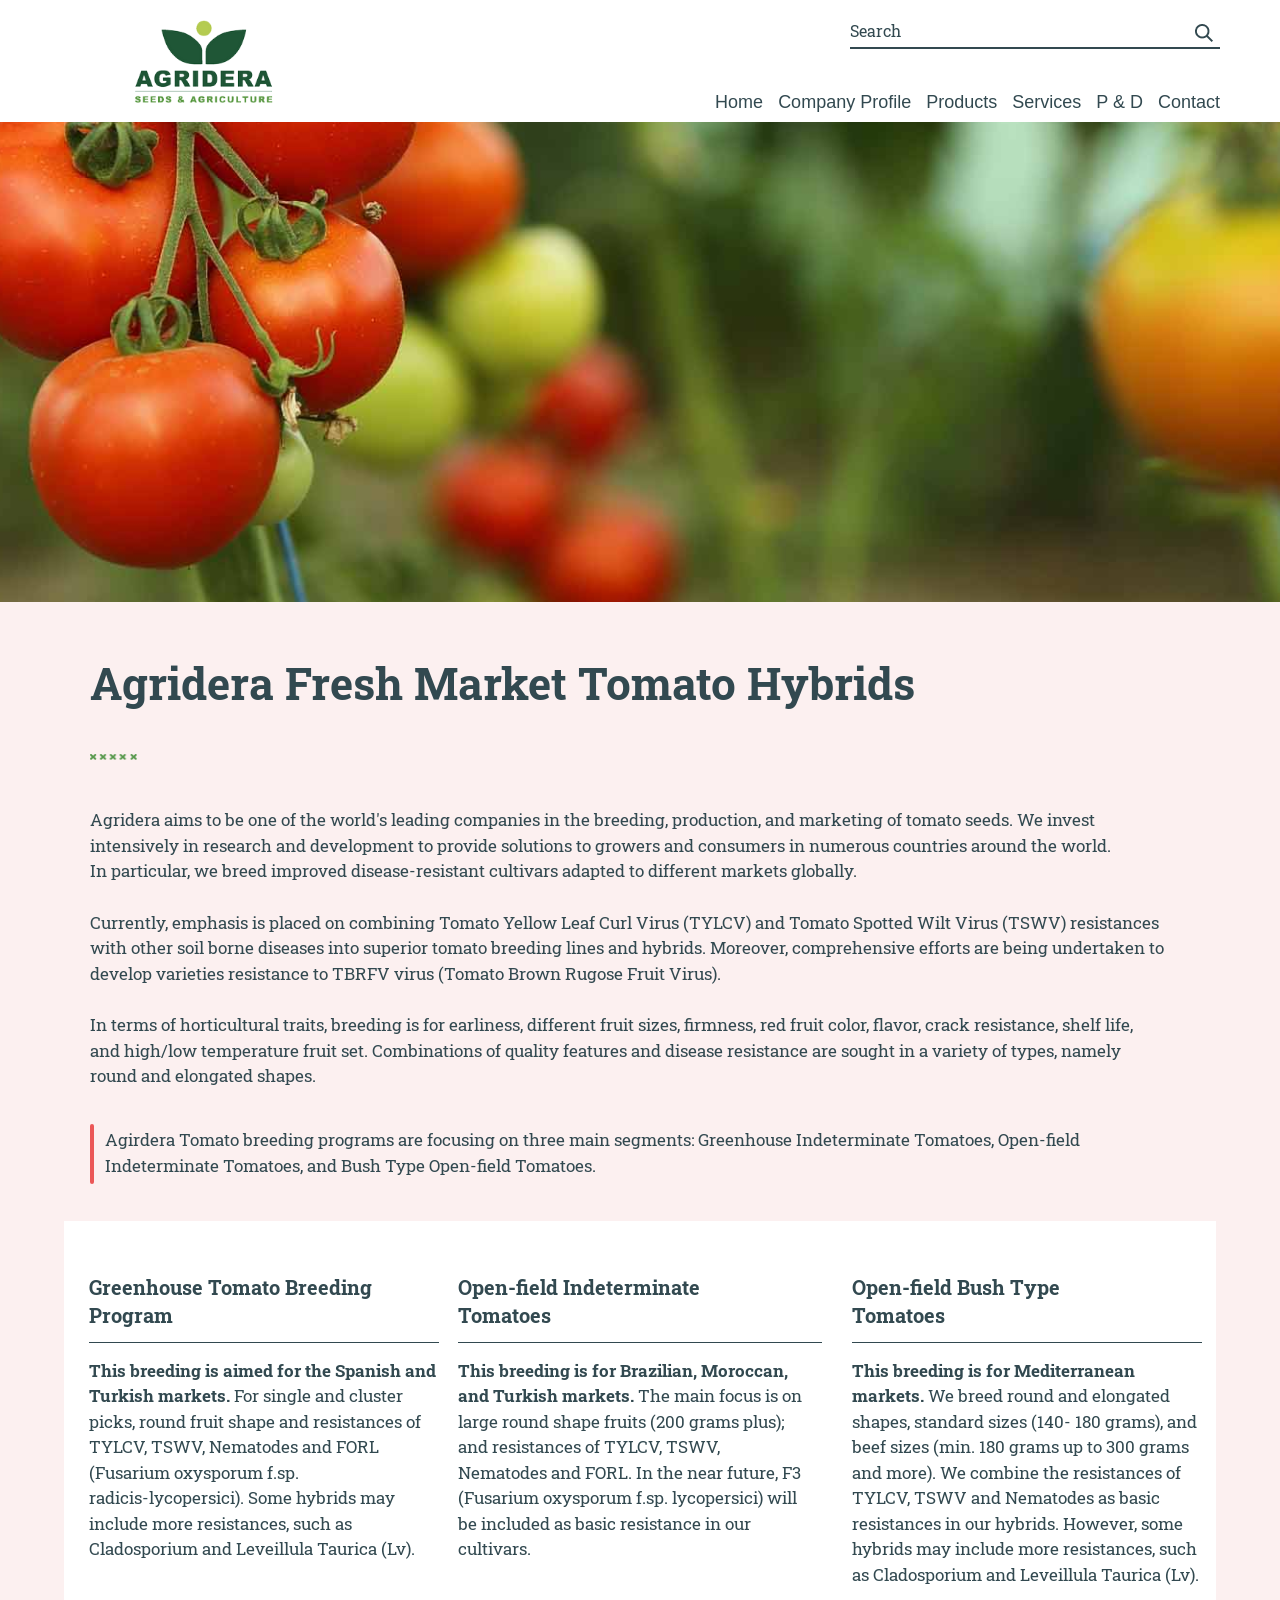
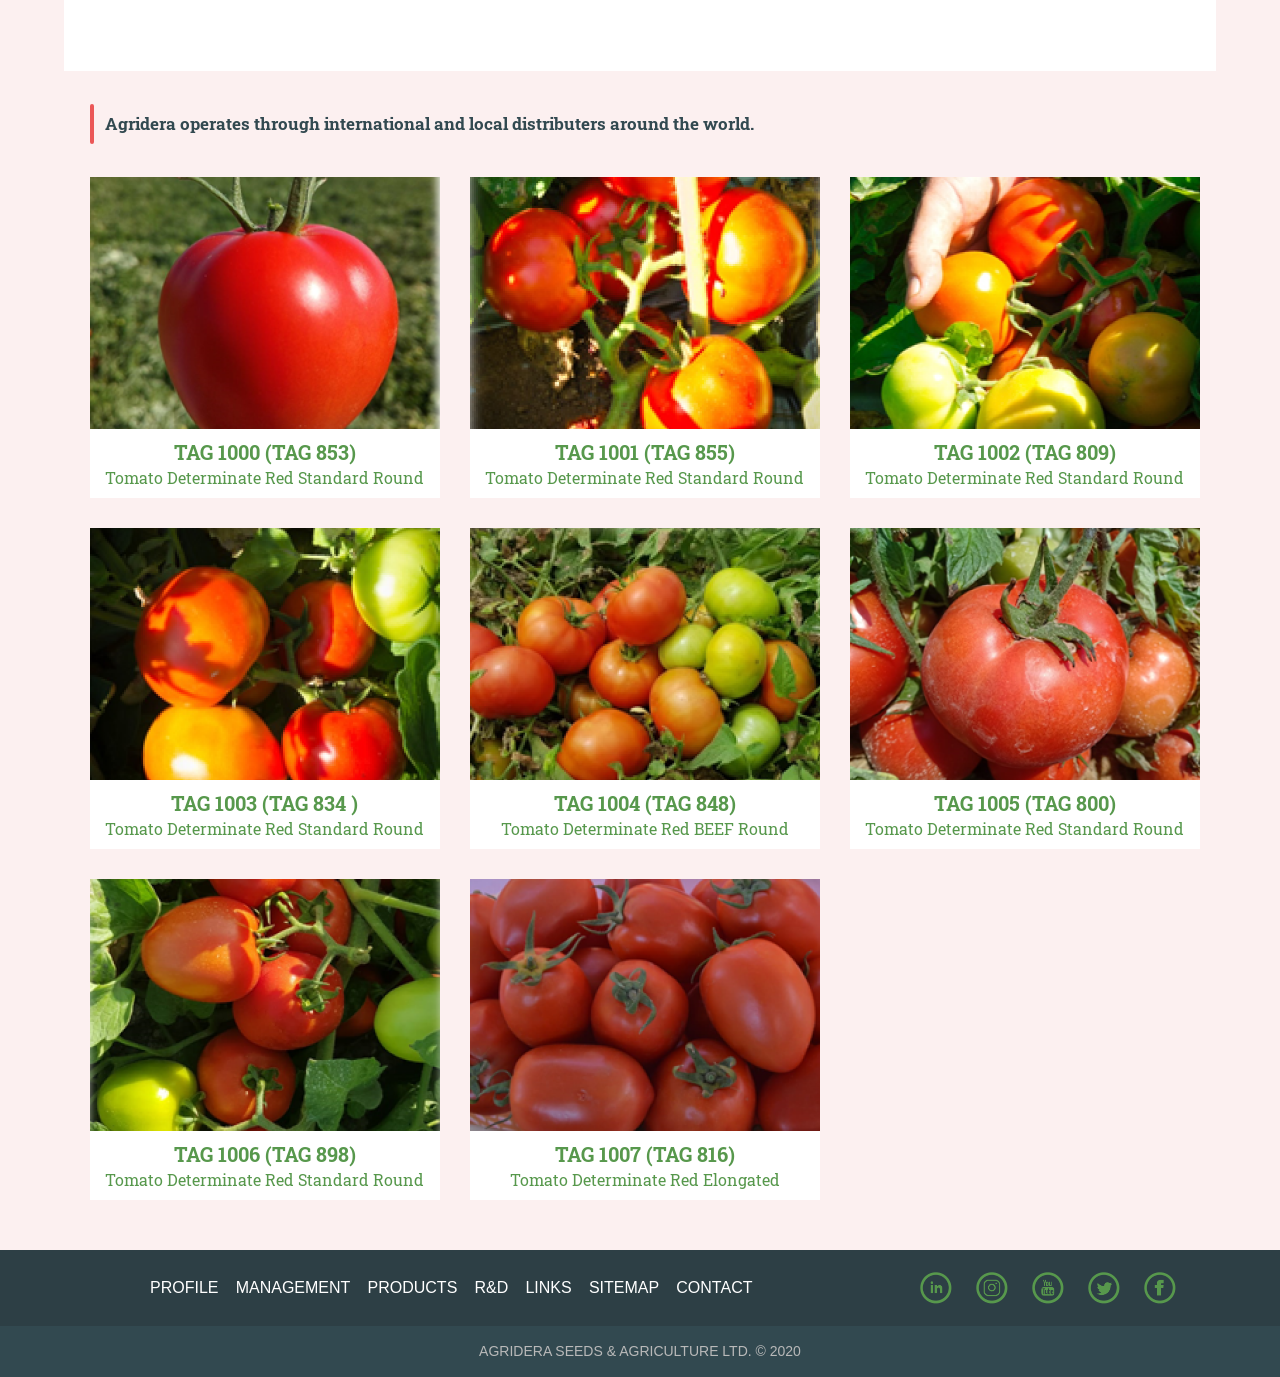
<file: index2.html>
<!DOCTYPE html>
<html>
<head>
    <link rel="stylesheet" href="page2.css">
    <link rel="stylesheet" href="https://maxcdn.bootstrapcdn.com/bootstrap/4.0.0/css/bootstrap.min.css" integrity="sha384-Gn5384xqQ1aoWXA+058RXPxPg6fy4IWvTNh0E263XmFcJlSAwiGgFAW/dAiS6JXm" crossorigin="anonymous">
    <meta charset="UTF-8">
    <title>FORM</title> 
    <link rel="preconnect" href="https://fonts.googleapis.com">
    <link rel="preconnect" href="https://fonts.gstatic.com" crossorigin>
    <link href="https://fonts.googleapis.com/css2?family=Roboto+Slab:wght@100..900&display=swap" rel="stylesheet">  
</head>
<header>
    <div class="white" style="background-color: white;">
        <div class="top-row">
            <div class="image">
                <a href="index.html">
                    <img width="166" height="83" src="image-1.png">
                </a>
            </div>
            <div class="rigth-block">
                <div class="search">
                    <div class="erst">Search</div>
                    <div><img src="find.png"></div>
                </div>
                <div class="menu">
                    <a href="index.html" class="box1">Home</a>
                    <div class="box2">Company Profile</div>
                    <div class="box3">Products</div>
                    <div class="box4">Services</div>
                    <div class="box5">P & D</div>
                    <a href="index4.html" class="box6">Contact</a>
                </div>
            </div>
        </div>
    </div>
    <div class="test"></div>
</header>
<body style="background-color: #FCF0F0;">
    <div class="text1">
        <div class="zag1">
            <div>Agridera Fresh Market Tomato Hybrids</div>
        </div>
        <div>
            <img class="im1" src="cr.png">
        </div>
        <div class="ostext1">
            <div class="abzac1">
                <div>Agridera aims to be one of the world's leading companies in the breeding, production, and marketing of tomato seeds. We invest </div>
                <div>intensively in research and development to provide solutions to growers and consumers in numerous countries around the world.</div>
                <div>In particular, we breed improved disease-resistant cultivars adapted to different markets globally.</div>
            </div>
            <div class="abzac2">
                <div>Currently, emphasis is placed on combining Tomato Yellow Leaf Curl Virus (TYLCV) and Tomato Spotted Wilt Virus (TSWV) resistances</div>
                <div>with other soil borne diseases into superior tomato breeding lines and hybrids. Moreover, comprehensive efforts are being undertaken to</div>
                <div>develop varieties resistance to TBRFV virus (Tomato Brown Rugose Fruit Virus). </div>
            </div>
            <div class="abzac3">
                <div>In terms of horticultural traits, breeding is for earliness, different fruit sizes, firmness, red fruit color, flavor, crack resistance, shelf life, </div>
                <div>and high/low temperature fruit set. Combinations of quality features and disease resistance are sought in a variety of types, namely </div>
                <div>round and elongated shapes. </div>
            </div>
        </div>
        <div class="snos1">
            <div>Agirdera Tomato breeding programs are focusing on three main segments: Greenhouse Indeterminate Tomatoes, Open-field </div>
            <div>Indeterminate Tomatoes, and Bush Type Open-field Tomatoes.</div>
        </div>
    </div>
    <div class="mp">
        <div class="kolonka1">
            <div class="zag11">
                <div>Greenhouse Tomato Breeding Program</div>
            </div>
            <div class="os1">
                <div> <strong>This breeding is aimed for the Spanish and Turkish markets.</strong> For single and cluster picks, round fruit shape and resistances of TYLCV, TSWV, Nematodes and FORL (Fusarium oxysporum f.sp. <br>radicis-lycopersici). Some hybrids may include more resistances, such as Cladosporium and Leveillula Taurica (Lv). </div>
            </div>
        </div>
        <div class="kolonka2">
            <div class="zag12">
                <div>Open-field Indeterminate <br>Tomatoes</div>
            </div>
            <div class="os2">
                <div> <strong>This breeding is for Brazilian, Moroccan, and Turkish markets.</strong> The main focus is on large round shape fruits (200 grams plus); and resistances of TYLCV, TSWV, Nematodes and FORL. In the near future, F3 (Fusarium oxysporum f.sp. lycopersici) will be included as basic resistance in our cultivars.</div>
            </div>
        </div>
        <div class="kolonka3">
            <div class="zag13">
                <div>Open-field Bush Type <br>Tomatoes</div>
            </div>
            <div class="os3">
                <div> <strong>This breeding is for Mediterranean markets.</strong> We breed round and elongated shapes, standard sizes (140- 180 grams), and beef sizes (min. 180 grams up to 300 grams and more). We combine the resistances of TYLCV, TSWV and Nematodes as basic resistances in our hybrids. However, some hybrids may include more resistances, such as Cladosporium and Leveillula Taurica (Lv).</div>
            </div>
        </div>
    </div>
    <div class="snos2">
        <div>Agridera operates through international and local distributers around the world.</div>
    </div>
    <div class="images">
        <div class="kartinka1">
            <a href="index3.html">
                <img  style="width: 350px; height: 321px;" src="tomat1.png">
                <div class="tm">
                    <div class="p">TAG 1000 (TAG 853)</div>
                    <div class="t">Tomato Determinate Red Standard Round</div>
                </div>
            </a>
        </div>
        <div class="kartinka2">
            <a href="index3.html">
                <img  style="width: 350px; height: 321px;" src="tomat2.png">
                <div class="tm">
                    <div class="p">TAG 1001 (TAG 855)</div>
                    <div class="t">Tomato Determinate Red Standard Round</div>
                </div>
            </a>
        </div>
        <div class="kartinka3">
            <a href="index3.html">
                <img  style="width: 350px; height: 321px;" src="tomat3.png">
                <div class="tm">
                    <div class="p">TAG 1002 (TAG 809)</div>
                    <div class="t">Tomato Determinate Red Standard Round</div>
                </div>
            </a>
        </div>
        <div class="kartinka4">
            <a href="index3.html">
                <img  style="width: 350px; height: 321px;" src="tomat4.png">
                <div class="tm">
                    <div class="p">TAG 1003 (TAG 834 )</div>
                    <div class="t">Tomato Determinate Red Standard Round</div>
                </div>
            </a>
        </div>
        <div class="kartinka5">
            <a href="index3.html">
                <img  style="width: 350px; height: 321px;" src="tomat5.png">
                <div class="tm">
                    <div class="p">TAG 1004 (TAG 848)</div>
                    <div class="t">Tomato Determinate Red BEEF Round</div>
                </div>
            </a>
        </div>
        <div class="kartinka6">
            <a href="index3.html">
                <img  style="width: 350px; height: 321px;" src="tomat6.png">
                <div class="tm">
                    <div class="p">TAG 1005 (TAG 800)</div>
                    <div class="t">Tomato Determinate Red Standard Round</div>
                </div>
            </a>
        </div>
        <div class="kartinka7">
            <a href="index3.html">
                <img  style="width: 350px; height: 321px;" src="tomat7.png">
                <div class="tm">
                    <div class="p">TAG 1006 (TAG 898)</div>
                    <div class="t">Tomato Determinate Red Standard Round</div>
                </div>
            </a>
        </div>
        <div class="kartinka8">
            <a href="index3.html">
                <img  style="width: 350px; height: 321px;" src="tomat8.png">
                <div class="tm">
                    <div class="p">TAG 1007 (TAG 816)</div>
                    <div class="t">Tomato Determinate Red Elongated</div>
                </div>
            </a>
        </div>
    </div>
</body>
<footer>
    <div class="foot1">
        <div class="elements">
            <div class="el1">PROFILE</div>
            <div class="el2">MANAGEMENT</div>
            <div class="el3">PRODUCTS</div>
            <div class="el4">R&D</div>
            <div class="el5">LINKS</div>
            <div class="el6">SITEMAP</div>
            <div class="el7">CONTACT</div>
        </div>
        <div class="soz">
            <div><img src="linkedin.png"></div>
            <div><img src="instagram.png"></div>
            <div><img src="youtube.png"></div>
            <div><img src="twitter.png"></div>
            <div><img src="facebook.png"></div>
        </div>
    </div>
    <div class="foot2">
        <div class="text2">AGRIDERA SEEDS & AGRICULTURE LTD. © 2020</div>
    </div>
</footer>
</html>
</file>
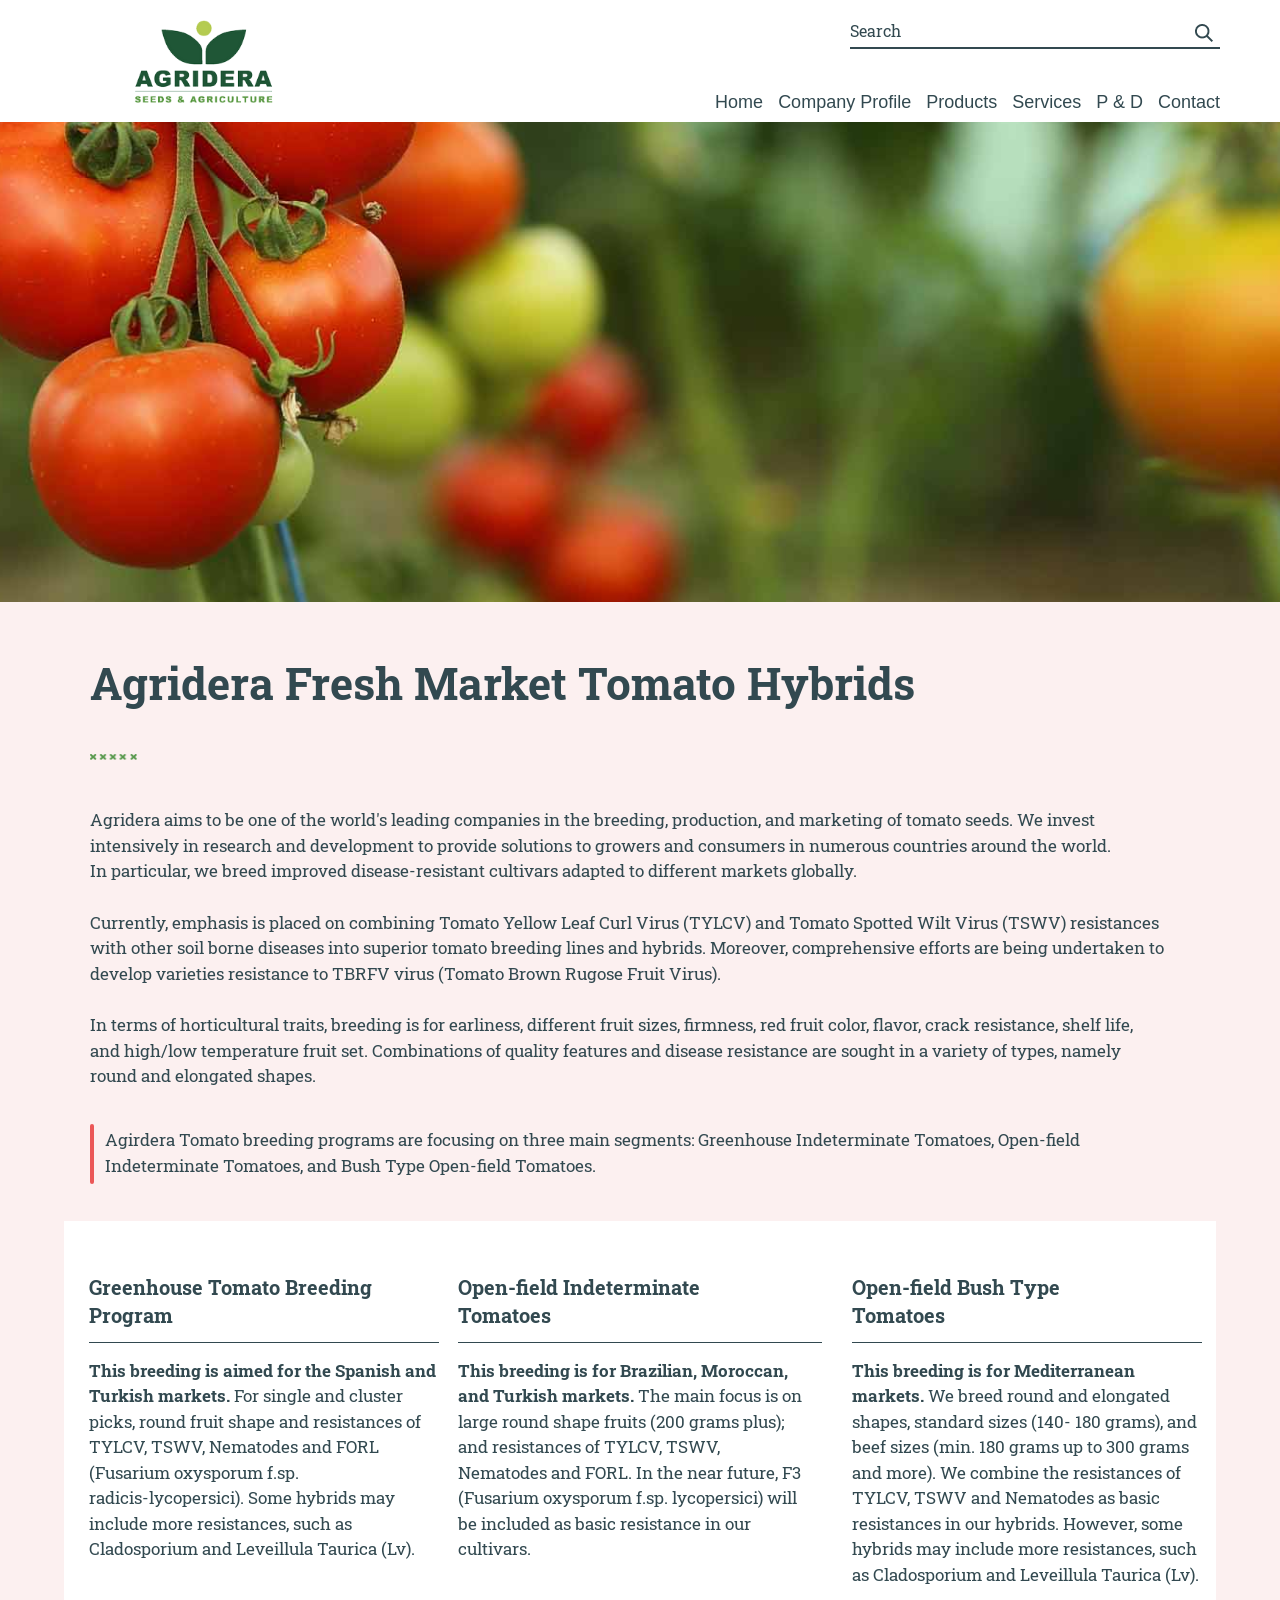
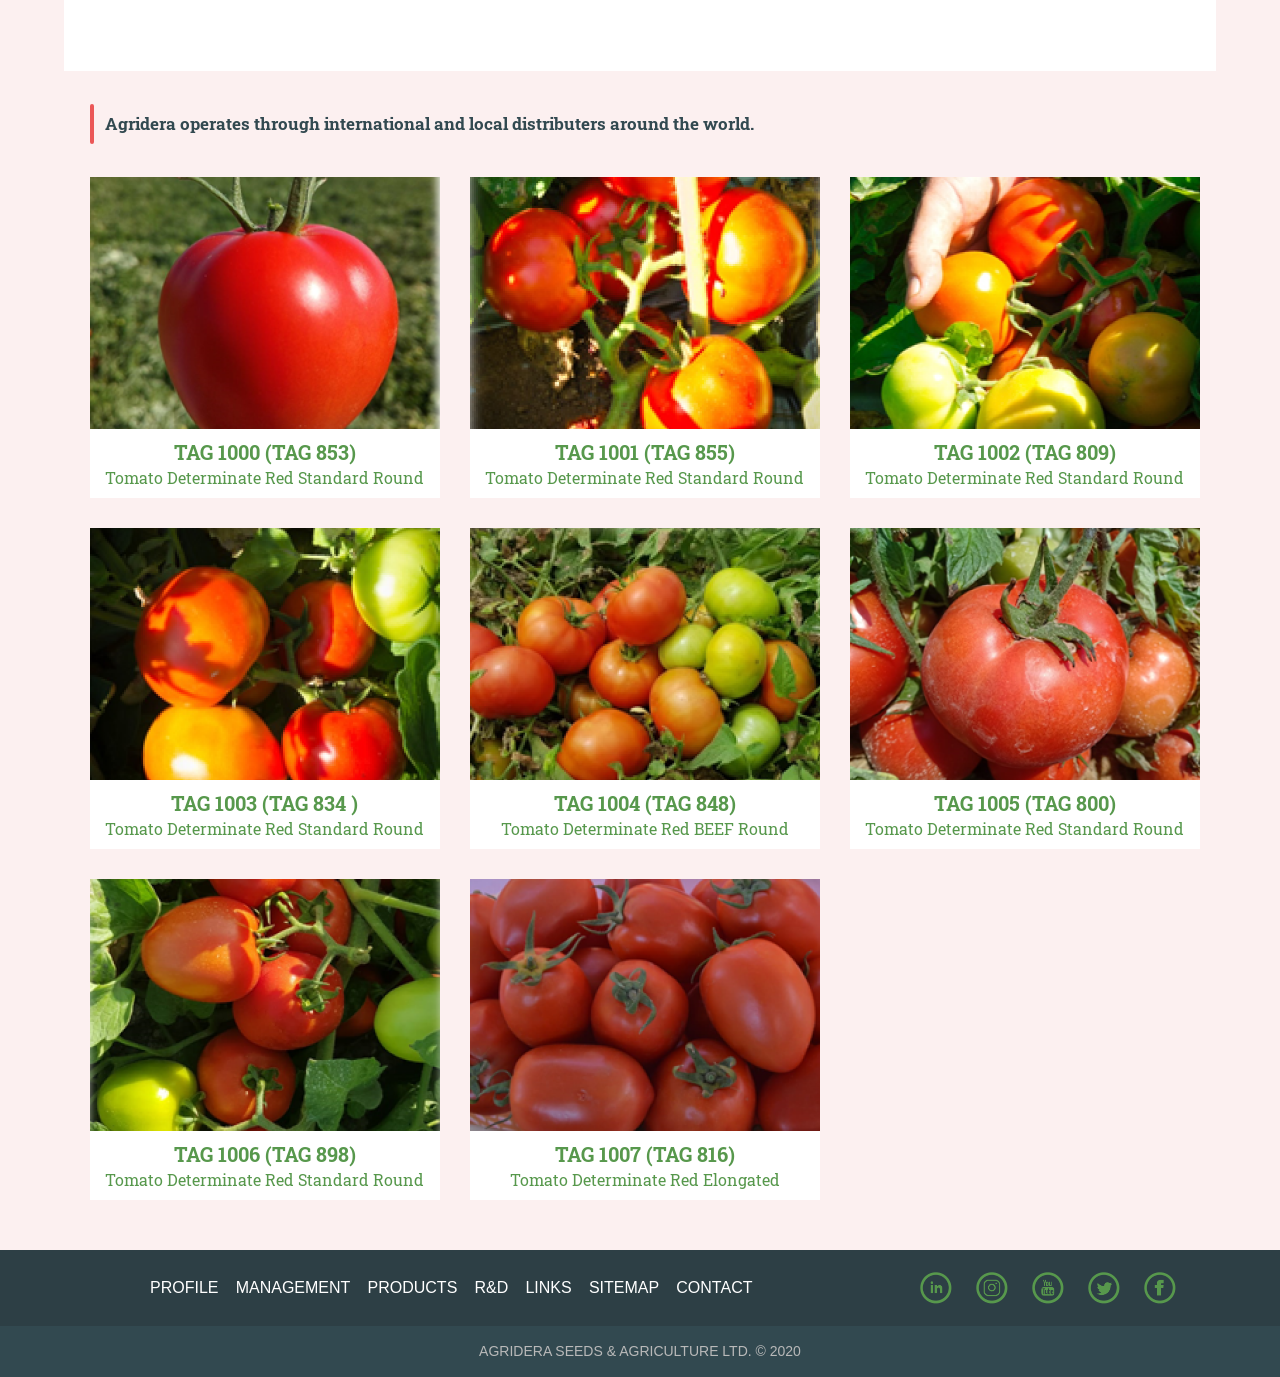
<file: tomato all.html>
<!DOCTYPE html>
<html>
<head>
    <link rel="stylesheet" href="tomato all.css">
    <link rel="stylesheet" href="https://maxcdn.bootstrapcdn.com/bootstrap/4.0.0/css/bootstrap.min.css" integrity="sha384-Gn5384xqQ1aoWXA+058RXPxPg6fy4IWvTNh0E263XmFcJlSAwiGgFAW/dAiS6JXm" crossorigin="anonymous">
    <meta charset="UTF-8">
    <title>FORM</title> 
    <link rel="preconnect" href="https://fonts.googleapis.com">
    <link rel="preconnect" href="https://fonts.gstatic.com" crossorigin>
    <link href="https://fonts.googleapis.com/css2?family=Roboto+Slab:wght@100..900&display=swap" rel="stylesheet">  
</head>
<header>
    <div class="white" style="background-color: white;">
        <div class="top-row">
            <div class="image">
                <a href="index.html">
                    <img width="166" height="83" src="image-1.png">
                </a>
            </div>
            <div class="rigth-block">
                <div class="search">
                    <div class="erst">Search</div>
                    <div><img src="find.png"></div>
                </div>
                <div class="menu">
                    <a href="index.html" class="box1">Home</a>
                    <div class="box2">Company Profile</div>
                    <a href="tomato all.html" class="box3">Products</a>
                    <div class="box4">Services</div>
                    <div class="box5">P & D</div>
                    <a href="index4.html" class="box6">Contact</a>
                </div>
            </div>
        </div>
    </div>
    <div class="test"></div>
</header>
<body style="background-color: #FCF0F0;">
    <div class="text1">
        <div class="zag1">
            <div>Agridera Fresh Market Tomato Hybrids</div>
        </div>
        <div>
            <img class="im1" src="cr.png">
        </div>
        <div class="ostext1">
            <div class="abzac1">
                <div>Agridera aims to be one of the world's leading companies in the breeding, production, and marketing of tomato seeds. We invest </div>
                <div>intensively in research and development to provide solutions to growers and consumers in numerous countries around the world.</div>
                <div>In particular, we breed improved disease-resistant cultivars adapted to different markets globally.</div>
            </div>
            <div class="abzac2">
                <div>Currently, emphasis is placed on combining Tomato Yellow Leaf Curl Virus (TYLCV) and Tomato Spotted Wilt Virus (TSWV) resistances</div>
                <div>with other soil borne diseases into superior tomato breeding lines and hybrids. Moreover, comprehensive efforts are being undertaken to</div>
                <div>develop varieties resistance to TBRFV virus (Tomato Brown Rugose Fruit Virus). </div>
            </div>
            <div class="abzac3">
                <div>In terms of horticultural traits, breeding is for earliness, different fruit sizes, firmness, red fruit color, flavor, crack resistance, shelf life, </div>
                <div>and high/low temperature fruit set. Combinations of quality features and disease resistance are sought in a variety of types, namely </div>
                <div>round and elongated shapes. </div>
            </div>
        </div>
        <div class="snos1">
            <div>Agirdera Tomato breeding programs are focusing on three main segments: Greenhouse Indeterminate Tomatoes, Open-field </div>
            <div>Indeterminate Tomatoes, and Bush Type Open-field Tomatoes.</div>
        </div>
    </div>
    <div class="mp">
        <div class="kolonka1">
            <div class="zag11">
                <div>Greenhouse Tomato Breeding Program</div>
            </div>
            <div class="os1">
                <div> <strong>This breeding is aimed for the Spanish and Turkish markets.</strong> For single and cluster picks, round fruit shape and resistances of TYLCV, TSWV, Nematodes and FORL (Fusarium oxysporum f.sp. <br>radicis-lycopersici). Some hybrids may include more resistances, such as Cladosporium and Leveillula Taurica (Lv). </div>
            </div>
        </div>
        <div class="kolonka2">
            <div class="zag12">
                <div>Open-field Indeterminate <br>Tomatoes</div>
            </div>
            <div class="os2">
                <div> <strong>This breeding is for Brazilian, Moroccan, and Turkish markets.</strong> The main focus is on large round shape fruits (200 grams plus); and resistances of TYLCV, TSWV, Nematodes and FORL. In the near future, F3 (Fusarium oxysporum f.sp. lycopersici) will be included as basic resistance in our cultivars.</div>
            </div>
        </div>
        <div class="kolonka3">
            <div class="zag13">
                <div>Open-field Bush Type <br>Tomatoes</div>
            </div>
            <div class="os3">
                <div> <strong>This breeding is for Mediterranean markets.</strong> We breed round and elongated shapes, standard sizes (140- 180 grams), and beef sizes (min. 180 grams up to 300 grams and more). We combine the resistances of TYLCV, TSWV and Nematodes as basic resistances in our hybrids. However, some hybrids may include more resistances, such as Cladosporium and Leveillula Taurica (Lv).</div>
            </div>
        </div>
    </div>
    <div class="snos2">
        <div>Agridera operates through international and local distributers around the world.</div>
    </div>
    <div class="images">
        <div class="kartinka1">
            <a href="tomato one.html">
                <img  style="width: 350px; height: 321px;" src="tomat1.png">
                <div class="tm">
                    <div class="p">TAG 1000 (TAG 853)</div>
                    <div class="t">Tomato Determinate Red Standard Round</div>
                </div>
            </a>
        </div>
        <div class="kartinka2">
            <a href="tomato one.html">
                <img  style="width: 350px; height: 321px;" src="tomat2.png">
                <div class="tm">
                    <div class="p">TAG 1001 (TAG 855)</div>
                    <div class="t">Tomato Determinate Red Standard Round</div>
                </div>
            </a>
        </div>
        <div class="kartinka3">
            <a href="tomato one.html">
                <img  style="width: 350px; height: 321px;" src="tomat3.png">
                <div class="tm">
                    <div class="p">TAG 1002 (TAG 809)</div>
                    <div class="t">Tomato Determinate Red Standard Round</div>
                </div>
            </a>
        </div>
        <div class="kartinka4">
            <a href="tomato one.html">
                <img  style="width: 350px; height: 321px;" src="tomat4.png">
                <div class="tm">
                    <div class="p">TAG 1003 (TAG 834 )</div>
                    <div class="t">Tomato Determinate Red Standard Round</div>
                </div>
            </a>
        </div>
        <div class="kartinka5">
            <a href="tomato one.html">
                <img  style="width: 350px; height: 321px;" src="tomat5.png">
                <div class="tm">
                    <div class="p">TAG 1004 (TAG 848)</div>
                    <div class="t">Tomato Determinate Red BEEF Round</div>
                </div>
            </a>
        </div>
        <div class="kartinka6">
            <a href="tomato one.html">
                <img  style="width: 350px; height: 321px;" src="tomat6.png">
                <div class="tm">
                    <div class="p">TAG 1005 (TAG 800)</div>
                    <div class="t">Tomato Determinate Red Standard Round</div>
                </div>
            </a>
        </div>
        <div class="kartinka7">
            <a href="tomato one.html">
                <img  style="width: 350px; height: 321px;" src="tomat7.png">
                <div class="tm">
                    <div class="p">TAG 1006 (TAG 898)</div>
                    <div class="t">Tomato Determinate Red Standard Round</div>
                </div>
            </a>
        </div>
        <div class="kartinka8">
            <a href="tomato one.html">
                <img  style="width: 350px; height: 321px;" src="tomat8.png">
                <div class="tm">
                    <div class="p">TAG 1007 (TAG 816)</div>
                    <div class="t">Tomato Determinate Red Elongated</div>
                </div>
            </a>
        </div>
    </div>
</body>
<footer>
    <div class="foot1">
        <div class="elements">
            <div class="el1">PROFILE</div>
            <div class="el2">MANAGEMENT</div>
            <div class="el3">PRODUCTS</div>
            <div class="el4">R&D</div>
            <div class="el5">LINKS</div>
            <div class="el6">SITEMAP</div>
            <div class="el7">CONTACT</div>
        </div>
        <div class="soz">
            <div><img src="linkedin.png"></div>
            <div><img src="instagram.png"></div>
            <div><img src="youtube.png"></div>
            <div><img src="twitter.png"></div>
            <div><img src="facebook.png"></div>
        </div>
    </div>
    <div class="foot2">
        <div class="text2">AGRIDERA SEEDS & AGRICULTURE LTD. © 2020</div>
    </div>
</footer>
</html>
</file>
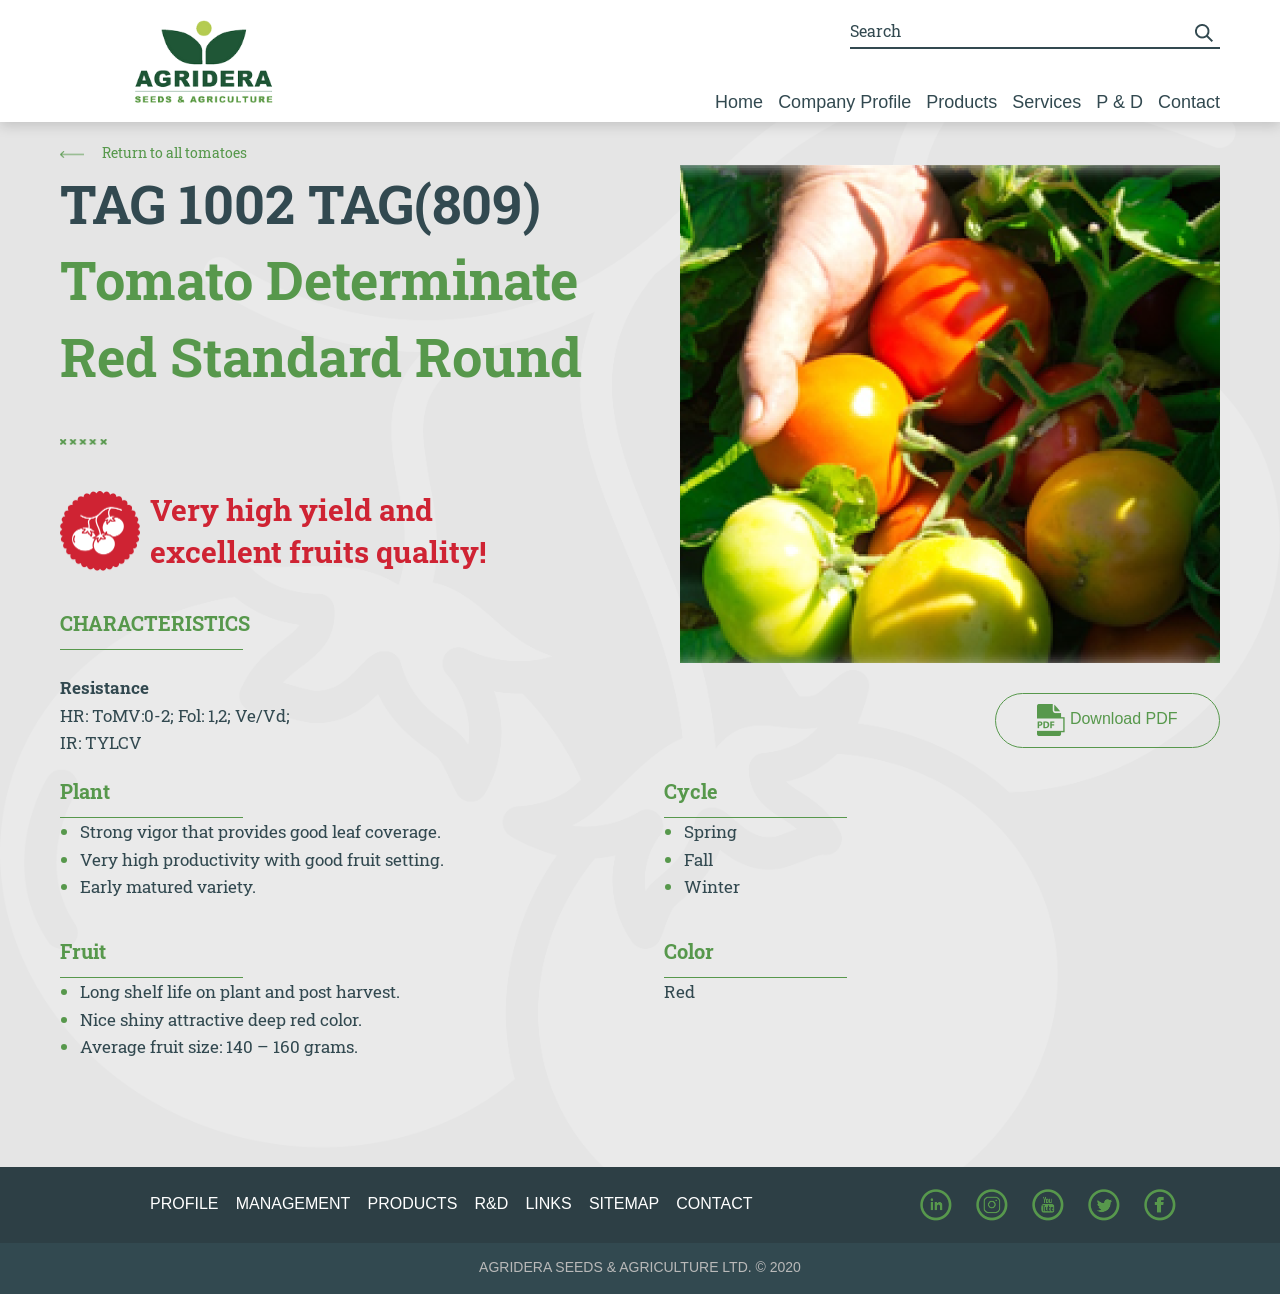
<file: tomato one.html>
<!DOCTYPE html>
<html>
<head>
    <link rel="stylesheet" href="tomato one.css">
    <link rel="stylesheet" href="https://maxcdn.bootstrapcdn.com/bootstrap/4.0.0/css/bootstrap.min.css" integrity="sha384-Gn5384xqQ1aoWXA+058RXPxPg6fy4IWvTNh0E263XmFcJlSAwiGgFAW/dAiS6JXm" crossorigin="anonymous">
    <meta charset="UTF-8">
    <title>FORM</title> 
    <link rel="preconnect" href="https://fonts.googleapis.com">
    <link rel="preconnect" href="https://fonts.gstatic.com" crossorigin>
    <link href="https://fonts.googleapis.com/css2?family=Roboto+Slab:wght@100..900&display=swap" rel="stylesheet">  
</head>
<header>
    <div class="white" style="background-color: white;">
        <div class="top-row">
            <div class="image">
                <a href="index.html">
                    <img width="166" height="83" src="image-1.png">
                </a>
            </div>
            <div class="rigth-block">
                <div class="search">
                    <div class="ers">Search</div>
                    <div><img src="find.png"></div>
                </div>
                <div class="menu">
                    <a href="index.html" class="box1">Home</a>
                    <div class="box2">Company Profile</div>
                    <a href="tomato all.html" class="box3">Products</a>
                    <div class="box4">Services</div>
                    <div class="box5">P & D</div>
                    <a href="index4.html" class="box6">Contact</a>
                </div>
            </div>
        </div>
    </div>
</header>
<body style="background-color: #E5E5E5;">
    <div class="b"><img src="row.png" class="r"> Return to all tomatoes</div>
    <div class="page-layout">
        <div class="left-col">
            <div class="product-info">
                <div class="zag">TAG 1002 TAG(809) <br> <strong>Tomato Determinate <br>Red Standard Round</strong></div>
                <div class="im"><img src="cr.png" width="47px" height="6px"></div>
                <div class="yield-block">
                    <div><img src="logot.png" width="80px" height="80px"></div>
                    <div>Very high yield and <br>excellent fruits quality!</div>
                </div>
                <div>
                    <div class="erst">CHARACTERISTICS</div>
                    <div class="t">Resistance</div>
                    <div class="p">HR: ToMV:0-2; Fol: 1,2; Ve/Vd; </div>
                    <div class="p">IR: TYLCV</div>
                </div>
            </div>
        </div>
        <div class="right-col">
            <img src="imt.png" width="540px" height="498px">
            <button class="but"><img src="pdf.png" width="28px" height="32px"> Download PDF</button>
        </div>
    </div>
    <div class="char-grid">
       <div class="char-block">
            <div class="erst">Plant</div>
            <ul class="features">
                <li>Strong vigor that provides good leaf coverage.</li>
                <li>Very high productivity with good fruit setting.</li>
                <li>Early matured variety.</li>
            </ul>
        </div>
        <div class="char-block">
            <div class="erst">Cycle</div>
            <ul class="features">
                <li>Spring</li>
                <li>Fall</li>
                <li>Winter</li>
            </ul>
        </div>
        <div class="char-block">
            <div class="erst">Fruit</div>
            <ul class="features">
                <li>Long shelf life on plant and post harvest.</li>
                <li>Nice shiny attractive deep red color.</li>
                <li>Average fruit size: 140 – 160 grams.</li>
            </ul>
        </div>
        <div>
            <div class="erst">Color</div>
            <div class="p">Red</div>
        </div>
    </div>
</body>
<footer>
    <div class="foot1">
        <div class="elements">
            <div class="el1">PROFILE</div>
            <div class="el2">MANAGEMENT</div>
            <div class="el3">PRODUCTS</div>
            <div class="el4">R&D</div>
            <div class="el5">LINKS</div>
            <div class="el6">SITEMAP</div>
            <div class="el7">CONTACT</div>
        </div>
        <div class="soz">
            <div><img src="linkedin.png"></div>
            <div><img src="instagram.png"></div>
            <div><img src="youtube.png"></div>
            <div><img src="twitter.png"></div>
            <div><img src="facebook.png"></div>
        </div>
    </div>
    <div class="foot2">
        <div class="text2">AGRIDERA SEEDS & AGRICULTURE LTD. © 2020</div>
    </div>
</footer>
</html>
</file>
<file: page2.css>
.white{
    display: flex;
    flex-direction: column;
    height: 122px;
}
.test{
    height: 480px;

    background-image: url(image-21.png);
    background-size: cover;
    background-position: center;
}

.top-row{
    display: flex;
    flex-wrap: wrap;
    gap: 25px;
    width: 100%;
    
    font-style: normal;
    font-weight: 500;
    font-size: 18px;
    line-height: 26px;
    text-align: right;
    color: #324950;
    padding-right: 60px;
}

.image{
    margin-right: auto;
    margin-left: 10%;
    margin-top: 20px;
}

.right-block{
    margin-left: auto;
    display: flex;
    flex-direction: column;
    align-items: flex-end;
}

.search{
    display: flex;
    align-items: center;
    gap: 294px;
    width: 370px;
    border-bottom: 2px solid #324950;
    padding-bottom: 5px;
    margin-top: 20px;
    margin-left: auto;
    font-family: 'Roboto Slab';
    font-style: normal;
    font-weight: 400;
    font-size: 16px;
    line-height: 21px;
    color: #324950;
}

.menu{
    display: flex;
    gap: 15px;
    margin-top: 40px;
}


.foot1{
    display: grid;
    grid-auto-flow: column;
    background-color: #2D3F45;
    height: 76px;
    align-items: center;
    gap: 150px;
    padding-left: 150px;
    padding-right: 80px;
}

.elements{
    display: grid;
    grid-auto-flow: column;
    font-style: normal;
    font-weight: 400;
    font-size: 16px;
    line-height: 142.7%;
    color: white;
}

.soz{
    display: grid;
    grid-auto-flow: column;
}

.soz img{
    width: 32px;
    height: 32px;
}

.foot2{
    display: grid;
    text-align: center;
    background-color: #324950;
    height: 51px;
    align-items: center;
}

.text2{
    font-style: normal;
    font-weight: 400;
    font-size: 14px;
    line-height: 142.7%;
    color: #B9B9B9;
}

.mp{
    display: grid;
    grid-template-columns: repeat(3, minmax(280px, 1fr));
    height: 450px;
    align-items: center;
    gap: 30px;
    width: 90%;
    background-color: white;
    margin: auto;
    padding-bottom: 50px;
}

.images{
    display: grid;
    grid-template-columns: 1fr 1fr 1fr;
    gap: 30px;
    width: 350px;
    padding-left: 7%;
    margin-bottom: 50px;
}

.zag1{
    font-family: 'Roboto Slab';
    font-style: normal;
    font-weight: 700;
    font-size: 44px;
    line-height: 142.7%;
    color: #324950;
    padding-top: 50px;
    padding-left: 7%;
}

.im1{
    width: 47px;
    height: 6px;
    margin-top: 40px;
    margin-bottom: 47px;
    margin-left: 7%;
}

.ostext1{
    display: grid;
    width: 1097px;
    height: 290px;
    margin-left: 7%;

    font-family: 'Roboto Slab';
    font-style: normal;
    font-weight: 400;
    font-size: 17px;
    line-height: 150%;
    color: #324950;
    gap: 17px;
}

.snos1{
    width: 1036px;
    height: 54px;
    margin-left: 7%;
    margin-top: 30px;

    font-family: 'Roboto Slab';
    font-style: normal;
    font-weight: 400;
    font-size: 17px;
    line-height: 150%;
    color: #324950;
    position: relative;
    padding-left: 15px;
    margin-bottom: 40px;
}


.zag11, .zag12, .zag13{
    max-width: 100%;
    padding-bottom: 12px;

    font-family: 'Roboto Slab';
    font-style: normal;
    font-weight: 700;
    font-size: 20px;
    line-height: 142.7%;
    color: #324950;
    border-bottom: 1px solid #324950;
}

.os1, .os2, .os3{
    width: 350px;
    height: 212px;

    font-family: 'Roboto Slab';
    font-style: normal;
    font-weight: 400;
    font-size: 17px;
    line-height: 150%;
    color: #324950;
}

.snos2{
    width: 700px;
    height: 26px;
    position: relative;
    padding-left: 15px;
    margin-left: 7%;
    margin-bottom: 40px;
    margin-top: 40px;

    font-family: 'Roboto Slab';
    font-style: normal;
    font-weight: 700;
    font-size: 17px;
    line-height: 150%;
    color: #324950;
}

.kartinka1, .kartinka2, .kartinka3, .kartinka4, .kartinka5, .kartinka6, .kartinka7, .kartinka8{
    position: relative;
    display: inline-block;
}

.kartinka1 img{
    object-fit: cover;
    display: block;
}

.tm{
    position: absolute;
    bottom: 0;
    left: 0;
    width: 100%;
    height: 69px;
    display: flex;
    align-items: center;
    justify-content: center;
    background-color: white;
    flex-direction: column;
}

.snos1::before {
    content: "";
    position: absolute;
    left: 0;
    top: 0;
    width: 4px;
    height: 60px;

    background: #EB5757;
    border-radius: 4px;
    transform: translateY(-50%);
    top: 50%; 
}

.snos2::before{
    content: "";
    position: absolute;
    left: 0;
    width: 4px;
    height: 40px;

    background: #EB5757;
    border-radius: 4px;
    transform: translateY(-50%);
    top: 50%; 
}

.text1{
    gap: 30px;
}

.kolonka1, .kolonka2, .kolonka3{
    display: grid;
    gap: 15px;
}

.kolonka1{
    margin-left: 25px;
}

.kolonka3{
    margin-right: 25px;
}

.p{
    font-family: 'Roboto Slab';
    font-style: normal;
    font-weight: 700;
    font-size: 20px;
    line-height: 142.7%;
    text-align: center;
    color: #57984C;
}

.t{
    font-family: 'Roboto Slab';
    font-style: normal;
    font-weight: 400;
    font-size: 16px;
    line-height: 142.7%;
    text-align: center;
    color: #57984C;
}

.os1 strong, .os2 strong, .os3 strong {
    font-family: 'Roboto Slab';
    font-style: normal;
    font-weight: 700;
    font-size: 17px;
    line-height: 150%;
    color: #324950;
}

.box1, .box6{
    text-decoration: none;
    color: #324950;
    cursor: pointer;
}

.image a {
    display: inline-block;
}
</file>
<file: tomato all.css>
.white{
    display: flex;
    flex-direction: column;
    height: 122px;
}
.test{
    height: 480px;

    background-image: url(image-21.png);
    background-size: cover;
    background-position: center;
}

.top-row{
    display: flex;
    flex-wrap: wrap;
    gap: 25px;
    width: 100%;
    
    font-style: normal;
    font-weight: 500;
    font-size: 18px;
    line-height: 26px;
    text-align: right;
    color: #324950;
    padding-right: 60px;
}

.image{
    margin-right: auto;
    margin-left: 10%;
    margin-top: 20px;
}

.right-block{
    margin-left: auto;
    display: flex;
    flex-direction: column;
    align-items: flex-end;
}

.search{
    display: flex;
    align-items: center;
    gap: 294px;
    width: 370px;
    border-bottom: 2px solid #324950;
    padding-bottom: 5px;
    margin-top: 20px;
    margin-left: auto;
    font-family: 'Roboto Slab';
    font-style: normal;
    font-weight: 400;
    font-size: 16px;
    line-height: 21px;
    color: #324950;
}

.menu{
    display: flex;
    gap: 15px;
    margin-top: 40px;
}


.foot1{
    display: grid;
    grid-auto-flow: column;
    background-color: #2D3F45;
    height: 76px;
    align-items: center;
    gap: 150px;
    padding-left: 150px;
    padding-right: 80px;
}

.elements{
    display: grid;
    grid-auto-flow: column;
    font-style: normal;
    font-weight: 400;
    font-size: 16px;
    line-height: 142.7%;
    color: white;
}

.soz{
    display: grid;
    grid-auto-flow: column;
}

.soz img{
    width: 32px;
    height: 32px;
}

.foot2{
    display: grid;
    text-align: center;
    background-color: #324950;
    height: 51px;
    align-items: center;
}

.text2{
    font-style: normal;
    font-weight: 400;
    font-size: 14px;
    line-height: 142.7%;
    color: #B9B9B9;
}

.mp{
    display: grid;
    grid-template-columns: repeat(3, minmax(280px, 1fr));
    height: 450px;
    align-items: center;
    gap: 30px;
    width: 90%;
    background-color: white;
    margin: auto;
    padding-bottom: 50px;
}

.images{
    display: grid;
    grid-template-columns: 1fr 1fr 1fr;
    gap: 30px;
    width: 350px;
    padding-left: 7%;
    margin-bottom: 50px;
}

.zag1{
    font-family: 'Roboto Slab';
    font-style: normal;
    font-weight: 700;
    font-size: 44px;
    line-height: 142.7%;
    color: #324950;
    padding-top: 50px;
    padding-left: 7%;
}

.im1{
    width: 47px;
    height: 6px;
    margin-top: 40px;
    margin-bottom: 47px;
    margin-left: 7%;
}

.ostext1{
    display: grid;
    width: 1097px;
    height: 290px;
    margin-left: 7%;

    font-family: 'Roboto Slab';
    font-style: normal;
    font-weight: 400;
    font-size: 17px;
    line-height: 150%;
    color: #324950;
    gap: 17px;
}

.snos1{
    width: 1036px;
    height: 54px;
    margin-left: 7%;
    margin-top: 30px;

    font-family: 'Roboto Slab';
    font-style: normal;
    font-weight: 400;
    font-size: 17px;
    line-height: 150%;
    color: #324950;
    position: relative;
    padding-left: 15px;
    margin-bottom: 40px;
}


.zag11, .zag12, .zag13{
    max-width: 100%;
    padding-bottom: 12px;

    font-family: 'Roboto Slab';
    font-style: normal;
    font-weight: 700;
    font-size: 20px;
    line-height: 142.7%;
    color: #324950;
    border-bottom: 1px solid #324950;
}

.os1, .os2, .os3{
    width: 350px;
    height: 212px;

    font-family: 'Roboto Slab';
    font-style: normal;
    font-weight: 400;
    font-size: 17px;
    line-height: 150%;
    color: #324950;
}

.snos2{
    width: 700px;
    height: 26px;
    position: relative;
    padding-left: 15px;
    margin-left: 7%;
    margin-bottom: 40px;
    margin-top: 40px;

    font-family: 'Roboto Slab';
    font-style: normal;
    font-weight: 700;
    font-size: 17px;
    line-height: 150%;
    color: #324950;
}

.kartinka1, .kartinka2, .kartinka3, .kartinka4, .kartinka5, .kartinka6, .kartinka7, .kartinka8{
    position: relative;
    display: inline-block;
}

.kartinka1 img{
    object-fit: cover;
    display: block;
}

.tm{
    position: absolute;
    bottom: 0;
    left: 0;
    width: 100%;
    height: 69px;
    display: flex;
    align-items: center;
    justify-content: center;
    background-color: white;
    flex-direction: column;
}

.snos1::before {
    content: "";
    position: absolute;
    left: 0;
    top: 0;
    width: 4px;
    height: 60px;

    background: #EB5757;
    border-radius: 4px;
    transform: translateY(-50%);
    top: 50%; 
}

.snos2::before{
    content: "";
    position: absolute;
    left: 0;
    width: 4px;
    height: 40px;

    background: #EB5757;
    border-radius: 4px;
    transform: translateY(-50%);
    top: 50%; 
}

.text1{
    gap: 30px;
}

.kolonka1, .kolonka2, .kolonka3{
    display: grid;
    gap: 15px;
}

.kolonka1{
    margin-left: 25px;
}

.kolonka3{
    margin-right: 25px;
}

.p{
    font-family: 'Roboto Slab';
    font-style: normal;
    font-weight: 700;
    font-size: 20px;
    line-height: 142.7%;
    text-align: center;
    color: #57984C;
}

.t{
    font-family: 'Roboto Slab';
    font-style: normal;
    font-weight: 400;
    font-size: 16px;
    line-height: 142.7%;
    text-align: center;
    color: #57984C;
}

.os1 strong, .os2 strong, .os3 strong {
    font-family: 'Roboto Slab';
    font-style: normal;
    font-weight: 700;
    font-size: 17px;
    line-height: 150%;
    color: #324950;
}

.box1, .box3, .box6{
    text-decoration: none;
    color: #324950;
    cursor: pointer;
}

.image a {
    display: inline-block;
}
</file>
<file: tomato one.css>
.white{
    display: flex;
    flex-direction: column;
    height: 122px;
}
.test{
    height: 480px;

    background-image: url(image-21.png);
    background-size: cover;
    background-position: center;
}

.top-row{
    display: flex;
    flex-wrap: wrap;
    gap: 25px;
    width: 100%;
    
    font-style: normal;
    font-weight: 500;
    font-size: 18px;
    line-height: 26px;
    text-align: right;
    color: #324950;
    padding-right: 60px;
}

.image{
    margin-right: auto;
    margin-left: 10%;
    margin-top: 20px;
}

.right-block{
    margin-left: auto;
    display: flex;
    flex-direction: column;
    align-items: flex-end;
}

.search{
    display: flex;
    align-items: center;
    gap: 294px;
    width: 370px;
    border-bottom: 2px solid #324950;
    padding-bottom: 5px;
    margin-top: 20px;
    margin-left: auto;
    font-family: 'Roboto Slab';
    font-style: normal;
    font-weight: 400;
    font-size: 16px;
    line-height: 21px;
    color: #324950;
}

.menu{
    display: flex;
    gap: 15px;
    margin-top: 40px;
}

.box1, .box3, .box6{
    text-decoration: none;
    color: #324950;
    cursor: pointer;
}

.image a {
    display: inline-block; 
}

.page-layout {
    display: flex;
    gap: 30px;
    align-items: flex-start;
}

.left-col {
    flex: 1;
    display: flex;
    flex-direction: column;
    gap: 20px;
    padding-left: 60px;
}

.right-col {
    flex-shrink: 0;  
    display: flex;
    flex-direction: column;
    padding-right: 60px;
}

.product-info {
    display: flex;
    flex-direction: column;
    gap: 15px;
}

.yield-block {
    display: flex;
    align-items: center;
    gap: 10px;

    font-family: 'Roboto Slab';
    font-style: normal;
    font-weight: 700;
    font-size: 30px;
    line-height: 142.7%;


    color: #CF2333;
}

.zag{
    font-family: 'Roboto Slab';
    font-style: normal;
    font-weight: 700;
    font-size: 54px;
    line-height: 142.7%;
    color: #324950;
}

.but{
    width: 225px;
    height: 55px;
    background-color: transparent;  
    border: 1px solid #57984C;      
    border-radius: 30px;            
    padding: 8px 24px;              
    cursor: pointer;
    font-family: inherit;
    font-size: 16px;
    color: #57984C;                 
    text-align: center;
    display: inline-block;
    transition: 0.2s;
    margin-top: 30px;
    margin-left: auto;
}

.char-grid {
    display: grid;
    grid-template-columns: 1fr 1fr;
    padding-left: 60px;
    padding-bottom: 90px;
}

.erst{
    font-family: 'Roboto Slab';
    font-style: normal;
    font-weight: 700;
    font-size: 20px;
    line-height: 142.7%;

    color: #57984C;

    border-bottom: 1px solid #57984C;  
    display: inline-block;
    width: 183px;
    padding-bottom: 12px;              
    padding-top: 20px;
}

.t{
    font-family: 'Roboto Slab';
    font-style: normal;
    font-weight: 700;
    font-size: 17px;
    line-height: 162.7%;
    padding-top: 24px;

    color: #324950;
}

.p{
    font-family: 'Roboto Slab';
    font-style: normal;
    font-weight: 400;
    font-size: 17px;
    line-height: 162.7%;

    color: #324950;
}

.zag strong{
    font-family: 'Roboto Slab';
    font-style: normal;
    font-weight: 700;
    font-size: 54px;
    line-height: 142.7%;

    color: #57984C;
}

.im{
    padding-top: 20px;
    padding-bottom: 20px;
}

.features {
    list-style-type: disc;       
    padding-left: 20px;          
    font-family: 'Roboto Slab';
    font-style: normal;
    font-weight: 400;
    font-size: 17px;
    line-height: 162.7%;

    color: #324950;
}

li::marker {
  color: #57984C;
}

.b{
    font-family: 'Roboto Slab';
    font-style: normal;
    font-weight: 400;
    font-size: 14px;
    line-height: 162.7%;

    color: #57984C;
    padding-left: 60px;
    padding-top: 20px;
}

.r{
    width: 24px;
    vertical-align: middle;
    margin-right: 15px;
}

.char-grid > div:last-child {
    margin-left: -6px;      
}

.char-grid > :nth-child(2) {
    margin-left: -6px;  
}

.foot1{
    display: grid;
    grid-auto-flow: column;
    background-color: #2D3F45;
    height: 76px;
    align-items: center;
    gap: 150px;
    padding-left: 150px;
    padding-right: 80px;
}

.elements{
    display: grid;
    grid-auto-flow: column;
    font-style: normal;
    font-weight: 400;
    font-size: 16px;
    line-height: 142.7%;
    color: white;
}

.soz{
    display: grid;
    grid-auto-flow: column;
}

.soz img{
    width: 32px;
    height: 32px;
}

.foot2{
    display: grid;
    text-align: center;
    background-color: #324950;
    height: 51px;
    align-items: center;
}

.text2{
    font-style: normal;
    font-weight: 400;
    font-size: 14px;
    line-height: 142.7%;
    color: #B9B9B9;
}

header {
    box-shadow: 0 4px 12px rgba(0, 0, 0, 0.15);
}

body {
    background-image: url('back.png');
    background-repeat: no-repeat;
    background-position: center;
    background-size: contain;
}
</file>
